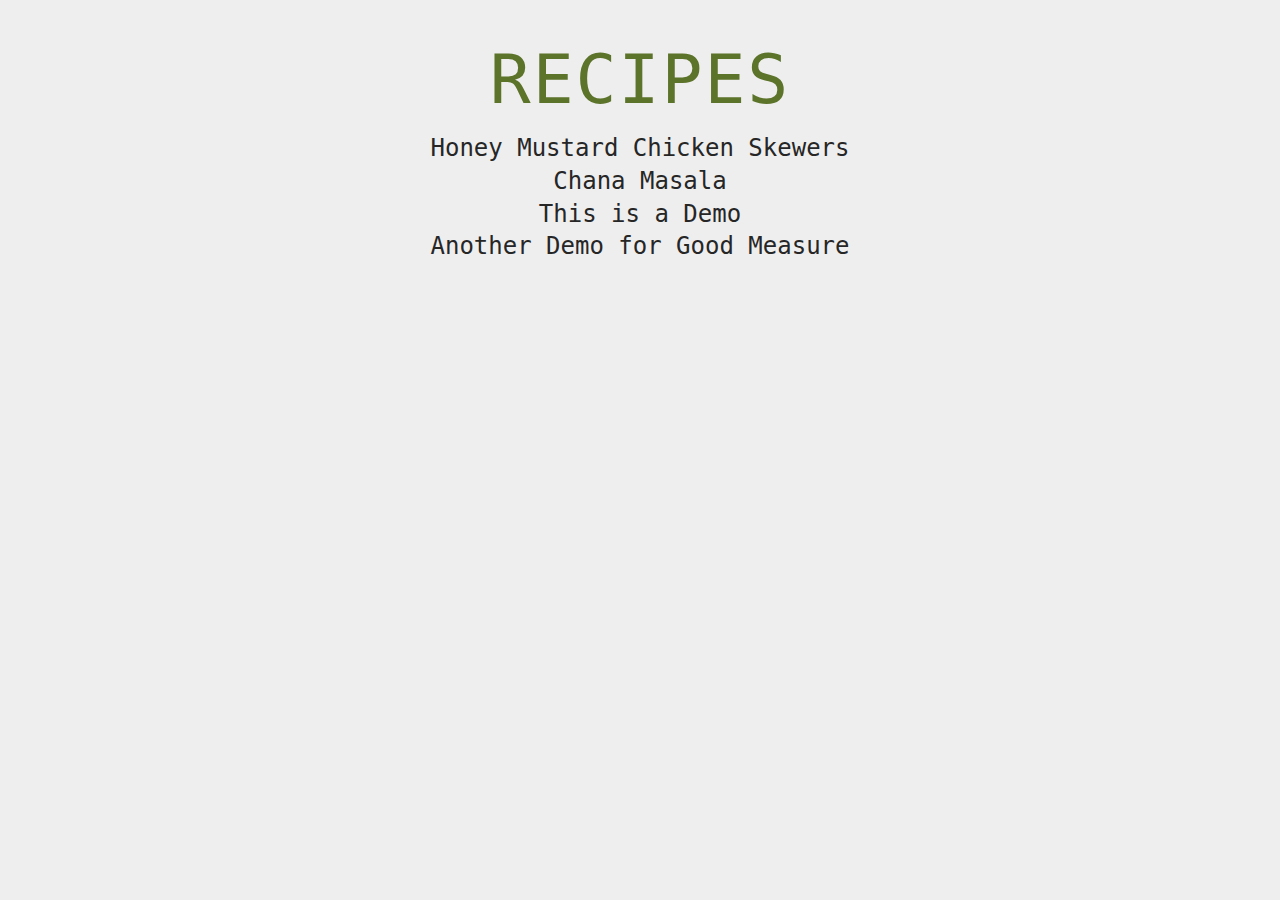
<file: index.html>
<!DOCTYPE html>
<html lang="en">
	<head>
		<meta charset="UTF-8" />
		<meta http-equiv="X-UA-Compatible" content="IE=edge" />
		<meta name="viewport" content="width=device-width, initial-scale=1.0" />
		<title>Recipes Homepage</title>
		<link rel="stylesheet" href="style.css" />
	</head>
	<body>
		<h1>Recipes</h1>
		<div class="home-recipe-cont">
			<ul>
				<li><a class="recipe-link" href="skewers.html" target="_blank"> Honey Mustard Chicken Skewers </a></li>
				<li><a class="recipe-link" href="masala.html" target="_blank">Chana Masala</a></li>
				<li><a class="recipe-link" href="www.bing.com" target="_blank">This is a Demo</a></li>
				<li><a class="recipe-link" href="www.bing.com" target="_blank">Another Demo for Good Measure</a></li>
			</ul>
		</div>
	</body>
</html>
</file>
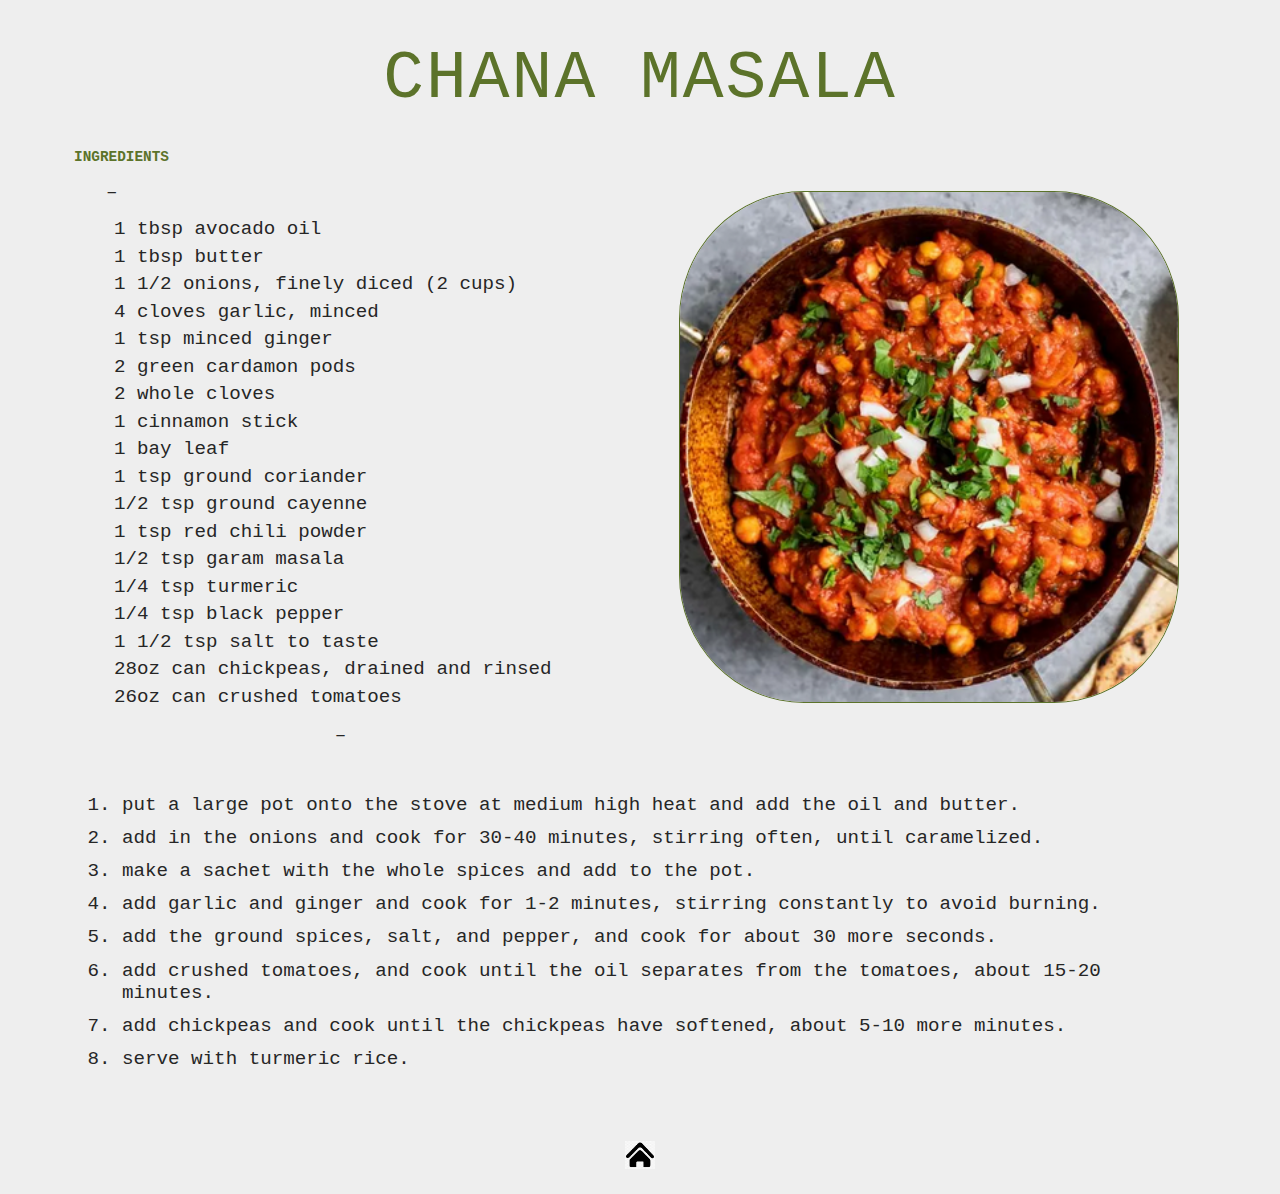
<file: masala.html>
<!DOCTYPE html>
<html lang="en">
	<head>
		<meta charset="UTF-8" />
		<meta http-equiv="X-UA-Compatible" content="IE=edge" />
		<meta name="viewport" content="width=device-width, initial-scale=1.0" />
		<title>Chana Masala</title>
		<link rel="stylesheet" href="style.css" />
		<link rel="stylesheet" href="style-masala.css" />
	</head>
	<body>
		<header><h1>Chana Masala</h1></header>
		<div class="main-grid">
			<div class="img-container">
				<img class="masala-photo" src="images/marsala.jpg" alt="a bowl of chana masala" />
			</div>
			<div class="ingredients">
				<h2>Ingredients</h2>
				<p>–</p>
				<ul class="ingredient-li">
					<li>1 tbsp avocado oil</li>
					<li>1 tbsp butter</li>
					<li>1 1/2 onions, finely diced (2 cups)</li>
					<li>4 cloves garlic, minced</li>
					<li>1 tsp minced ginger</li>
					<li>2 green cardamon pods</li>
					<li>2 whole cloves</li>
					<li>1 cinnamon stick</li>
					<li>1 bay leaf</li>
					<li>1 tsp ground coriander</li>
					<li>1/2 tsp ground cayenne</li>
					<li>1 tsp red chili powder</li>
					<li>1/2 tsp garam masala</li>
					<li>1/4 tsp turmeric</li>
					<li>1/4 tsp black pepper</li>
					<li>1 1/2 tsp salt to taste</li>
					<li>28oz can chickpeas, drained and rinsed</li>
					<li>26oz can crushed tomatoes</li>
				</ul>
				<p class="dividing-dash">–</p>
			</div>
			<div class="instructions grid-span-2">
				<ol>
					<li>put a large pot onto the stove at medium high heat and add the oil and butter.</li>
					<li>add in the onions and cook for 30-40 minutes, stirring often, until caramelized.</li>
					<li>make a sachet with the whole spices and add to the pot.</li>
					<li>add garlic and ginger and cook for 1-2 minutes, stirring constantly to avoid burning.</li>
					<li>add the ground spices, salt, and pepper, and cook for about 30 more seconds.</li>
					<li>add crushed tomatoes, and cook until the oil separates from the tomatoes, about 15-20 minutes.</li>
					<li>add chickpeas and cook until the chickpeas have softened, about 5-10 more minutes.</li>
					<li>serve with turmeric rice.</li>
				</ol>
			</div>
		</div>
		<footer>
			<a href="index.html">
				<img class="home-button" src="images/home-button.png" />
			</a>
		</footer>
	</body>
</html>
</file>
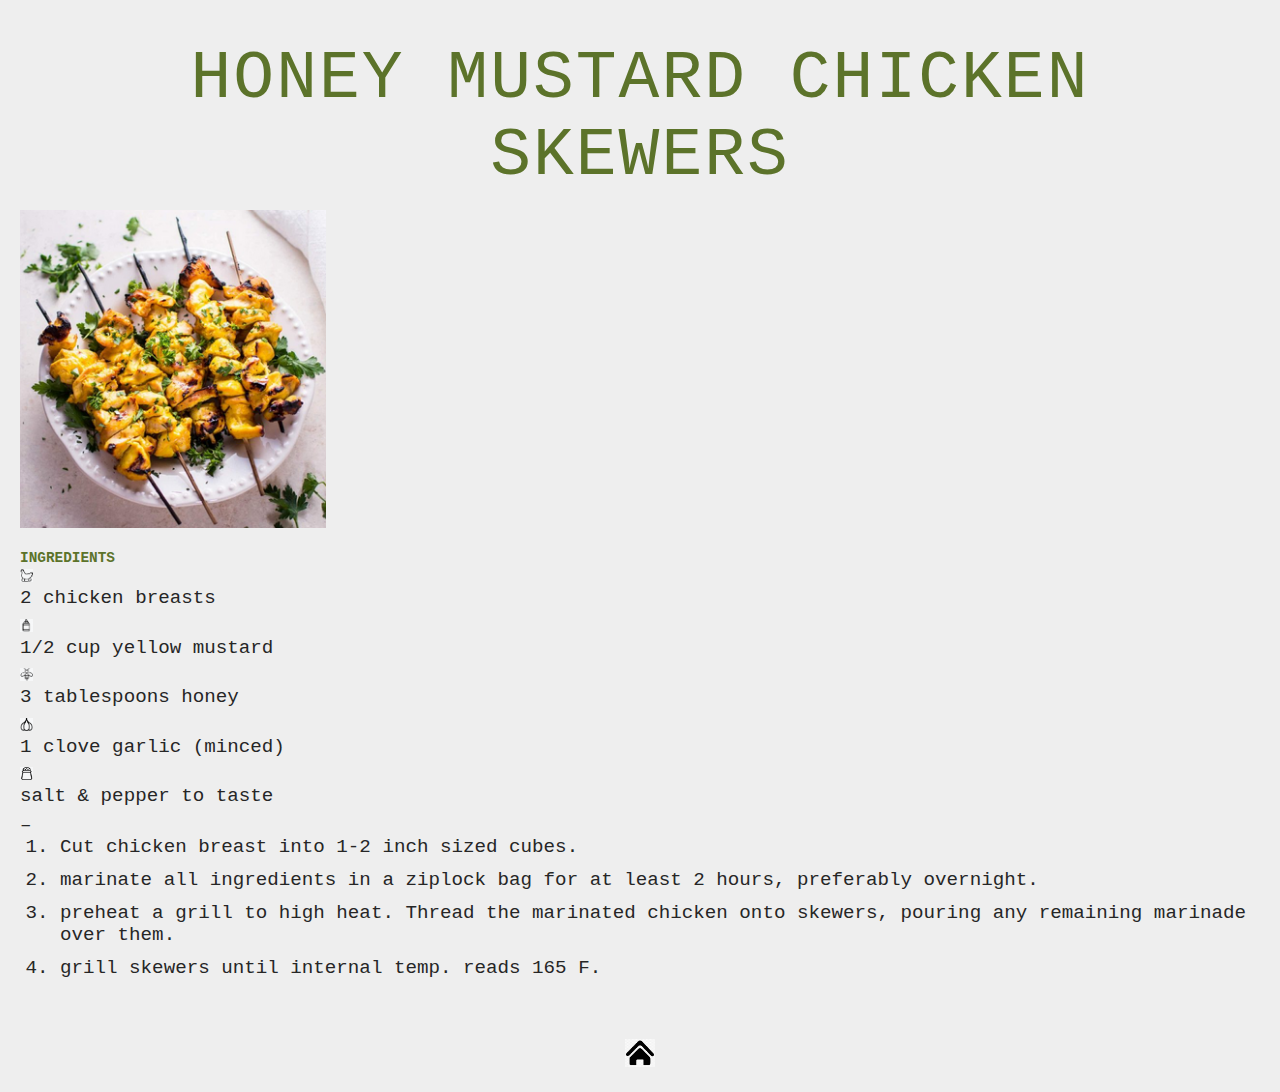
<file: skewers.html>
<!DOCTYPE html>
<html lang="en">
	<head>
		<meta charset="UTF-8" />
		<meta http-equiv="X-UA-Compatible" content="IE=edge" />
		<meta name="viewport" content="width=device-width, initial-scale=1.0" />
		<title>Chicken Skewers</title>
		<link rel="stylesheet" href="style.css" />
	</head>
	<body>
		<h1>Honey Mustard Chicken Skewers</h1>
		<img src="images/skewers.jpg" width="306" height="318" alt="a plate of grilled chicken skewers" />

		<h2>Ingredients</h2>

		<ul>
			<!--images here are as bullet point for the list-->
			<img aria-label="chicken icon" src="images/chicken.jpg" class="list-image" />
			<li>2 chicken breasts</li>
			<img aria-label="mustard icon" src="images/mustard.jpg" class="list-image" />
			<li>1/2 cup yellow mustard</li>
			<img aria-label="honey icon" src="images/honey.jpg" class="list-image" />
			<li>3 tablespoons honey</li>
			<img aria-label="garlic icon" src="images/garlic.jpg" class="list-image" />
			<li>1 clove garlic (minced)</li>
			<img aria-label="salt and pepper icon" src="images/salt1.jpg" class="list-image" />
			<li>salt & pepper to taste</li>
		</ul>
		<p>–</p>
		<ol>
			<li>Cut chicken breast into 1-2 inch sized cubes.</li>
			<li>marinate all ingredients in a ziplock bag for at least 2 hours, preferably overnight.</li>
			<li>preheat a grill to high heat. Thread the marinated chicken onto skewers, pouring any remaining marinade over them.</li>
			<li>grill skewers until internal temp. reads 165 F.</li>
		</ol>
		<footer>
			<a href="index.html">
				<img class="home-button" src="images/home-button.png" />
			</a>
		</footer>
	</body>
</html>
</file>
<file: style.css>
:root {
	--pri-accent: #5c732a;
	--main-background: #eee;
	--pri-text: #262626;
}
* {
	box-sizing: border-box;
	margin: 0;
}

body {
	background-color: var(--main-background);
	font-family: consolas, monaco, monospace;
	margin: 0.4rem;
	color: var(--pri-text);
}

h1 {
	font-size: clamp(2rem, 8vw, 4.25rem);
	font-weight: 500;
	letter-spacing: 2px;
	margin: 1rem;
	text-align: center;
	color: var(--pri-accent);
	text-transform: uppercase;
}

h2 {
	text-transform: uppercase;
	margin-top: 1rem;
	font-size: 0.9rem;
	font-weight: 600;
	color: var(--pri-accent);
}

a {
	color: var(--pri-text);
	text-decoration: none;
}

ul {
	list-style-type: none;
	padding: 0;
}
ul li {
	margin-bottom: 0.4rem;
	line-height: 1.1;
}
ol li {
	margin-bottom: 0.7rem;
}
a:visited {
	color: #666666;
}
a:hover {
	color: var(--pri-accent);
}

footer {
	bottom: 0;
	left: 0;
	position: sticky;
	text-align: center;
	top: 100%;
	width: 100%;
}
.home-button {
	height: 28px;
	margin-top: 1.5rem;
	width: 30px;
}

.recipe-link {
	font-size: 1.5rem;
}

.home-recipe-cont {
	text-align: center;
	width: 100%;
}

.list-image {
	height: 13px;
	width: 13px;
}

@media (min-width: 500px) {
	body {
		margin: 1rem;
		font-size: 1.2rem;
	}
	.home-button {
		margin-top: 2rem;
	}
}

@media (min-width: 600px) {
	body {
		margin: 1.25rem;
		margin-bottom: 0.4rem;
	}
	footer {
		margin-top: 1.75rem;
	}
}

@media (min-width: 900px) {
	h1 {
		margin-top: 2.5rem;
	}
}
</file>
<file: style-masala.css>
h2 {
	text-transform: uppercase;
	margin-top: 1rem;
	font-size: 0.9rem;
	font-weight: 600;
	text-align: center;
	color: var(--pri-accent);
}

p {
	text-align: center;
	margin: 1rem;
}

ul {
	padding-left: 0.7rem;
}

.masala-photo {
	border-radius: 25%;
	border: var(--pri-accent) 1px solid;
	display: block;
	margin: auto;
	width: 90%;
	max-width: 400px;
}

@media (min-width: 600px) {
	.masala-photo {
		width: min(75%, 400px);
	}
	h2 {
		text-align: left;
	}
	p {
		text-align: left;
		margin-left: 1.5rem;
	}
	.ingredient-li {
		padding-left: 2rem;
	}
}
@media (min-width: 900px) {
	.main-grid {
		display: grid;
		grid-template-columns: 1.15fr 1fr;
		margin-inline: auto;
		width: min(90%, 80rem);
		grid-row-gap: 2rem;
	}
	.ingredients {
		grid-column-start: 1;
		grid-row-start: 1;
	}
	.img-container {
		display: flex;
		justify-content: left;
		align-items: center;
	}
	.masala-photo {
		width: 100%;
		max-width: 500px;
		margin: 0;
	}
	h2 {
		margin-left: -0.5rem;
	}
	.ingredient-li {
		padding-left: 1rem;
	}
	.dividing-dash {
		text-align: center;
		margin-left: 0;
		margin-right: 5rem;
	}
	.grid-span-2 {
		grid-column: span 2;
	}
}

@media (min-width: 1200px) {
	.ingredient-li {
		padding-left: 2rem;
	}
}
</file>
